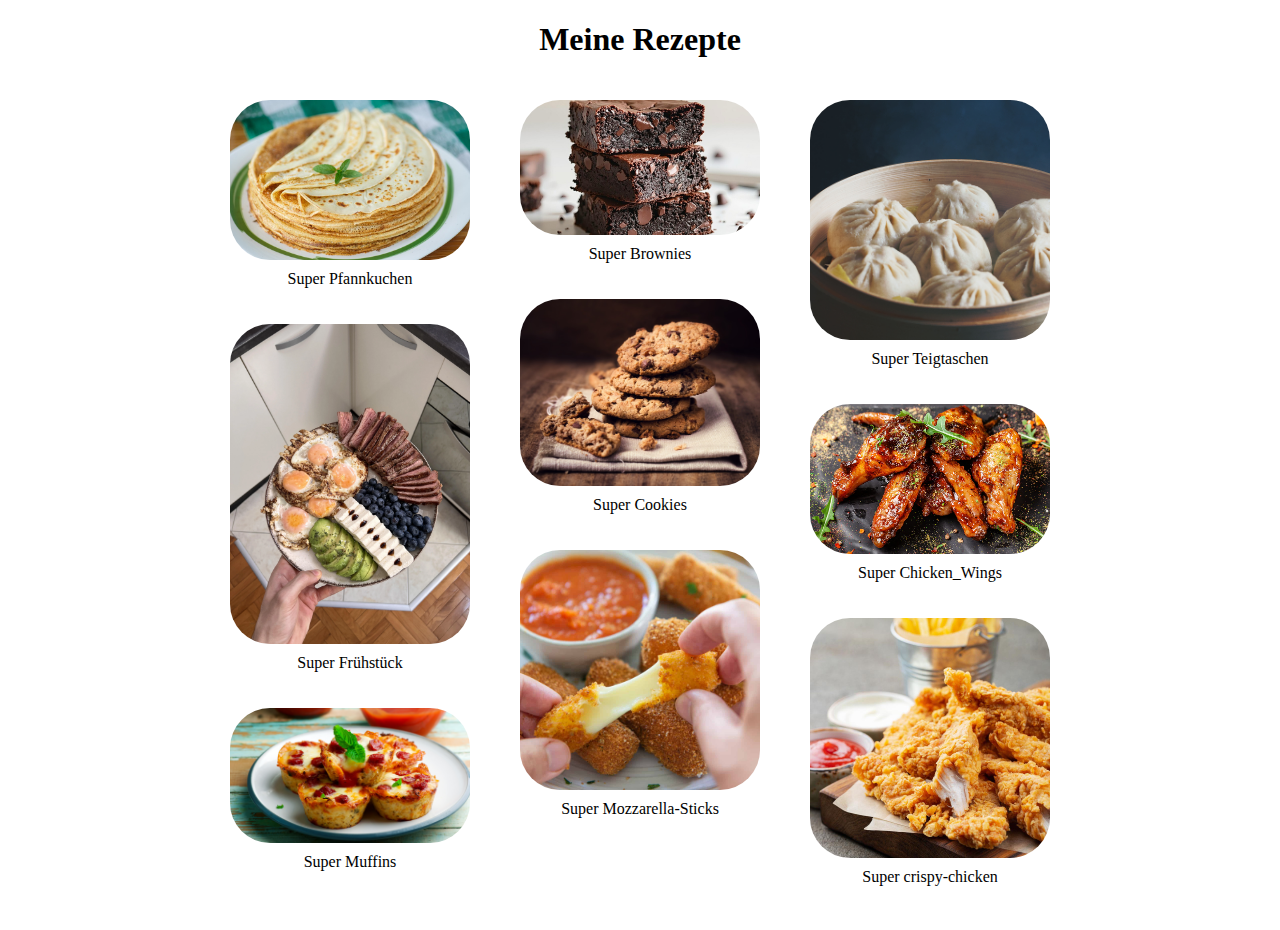
<file: Rezepte/index.html>
<!DOCTYPE html>
<html lang="de">
<head>
    <meta charset="UTF-8">
    <meta name="viewport" content="width=device-width, initial-scale=1.0">
    <title>Meine Rezepte</title>
    <link rel="stylesheet" href="index.css">
</head>
<body>
    
    <h1>Meine Rezepte</h1>
    <div class="Bilder">
    <div class="Spalte1">
        <div>
            <img src="img/pfannkuchen-.jpg" alt="Pfannkuchen">
            <p>Super Pfannkuchen</p>
            </div>
        <div>
            <img src="img/Super Frühstück.webp" alt="Bild von einem Steak, Eiern, Blaubeeren und Hirtenkäse mit Honig">
            <p>Super Frühstück</p>
        </div>
        <div>
            <img src="img/pizza-muffins.jpeg" alt="Bild von Muffins mit Käse und Schinken">
            <p>Super Muffins</p>
        </div>
        </div> 
        <div class="Spalte2" >
        <div>
            <img src="img/brownies.jpg" alt="Bild von Brownies">
            <p>Super Brownies</p>
        </div>
        <div>
            <img src="img/cookies.jpg" alt="Bild von Cookies">
            <p>Super Cookies</p>
        </div>
        <div>
            <img src="img/Mozzarella-Sticks.jpg" alt="Bild von Mozzarella-Sticks">
            <p>Super Mozzarella-Sticks</p>
        </div>
        </div>
        <div class="Spalte3">
        <div>
            <img src="img/Teigtaschen.jpg" alt="Bild von Teigtaschen">
            <p>Super Teigtaschen</p>
        </div>
        <div>
            <img src="img/Chicken_Wings.webp" alt="Bild von Chicken_Wings">
            <p>Super Chicken_Wings</p>
        </div>
        <div>
            <img src="img/crispy-chicken.jpg" alt="Bild von crispy-chicken">
            <p>Super crispy-chicken</p>
        </div>
        </div>
    </div>
</body>
</html>
</file>
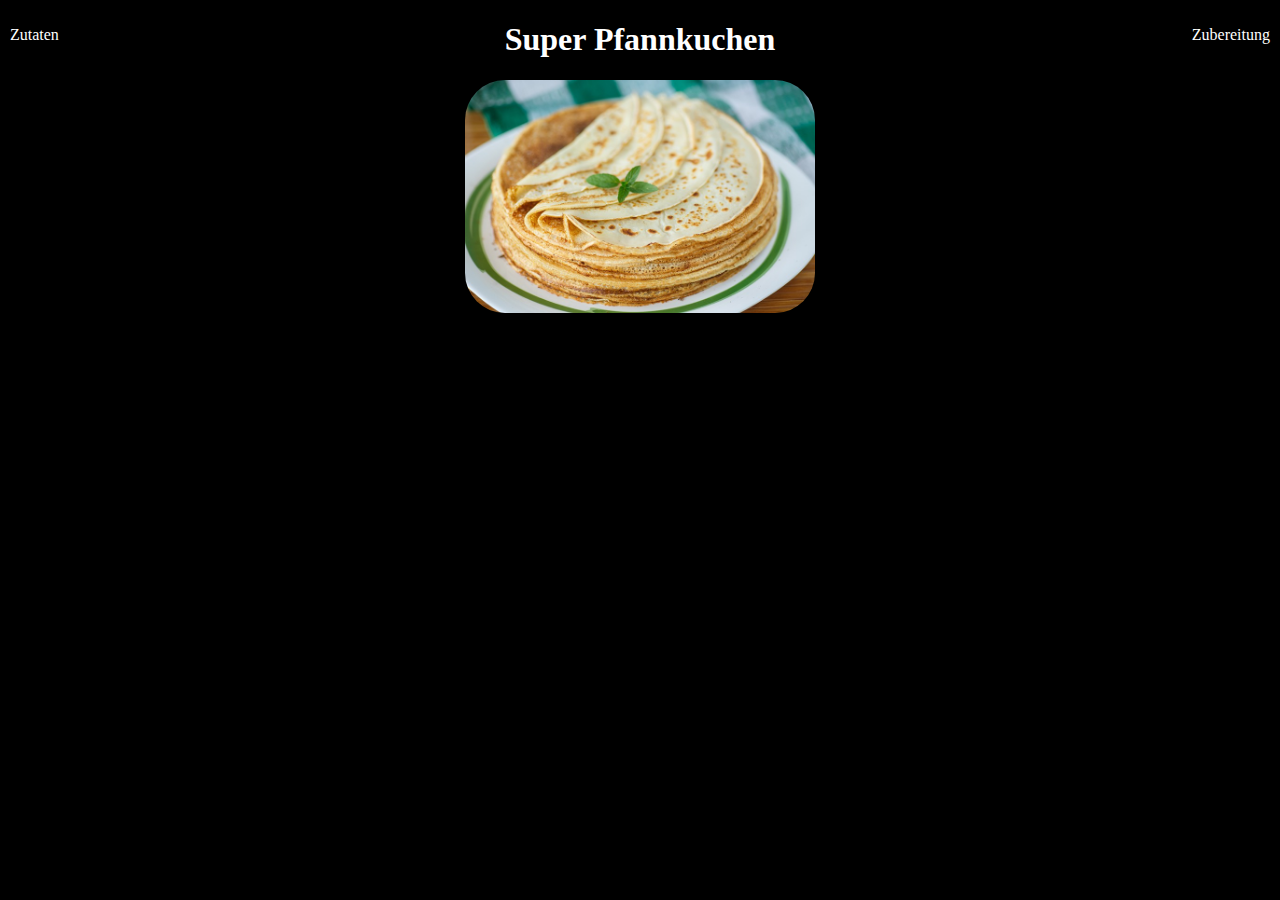
<file: Rezepte/rezept.html>
<!DOCTYPE html>
<html lang="en">
<head>
    <meta charset="UTF-8">
    <meta name="viewport" content="width=device-width, initial-scale=1.0">
    <title>Super Pfannkuchen</title>
   <style>
    body {
    background-color: black;
}

h1 {
    color: white;
    text-align: center;
}


h3 {
    right: 10px; 

}
.Zutaten{
    color: white;
    font-size: 50;
    left: 10px;
    position: absolute;
    top: 10px;
}

.Zubereitung{
    color: white;
    font-size: 50;
    right: 10px;
    position: absolute;
    top: 10px;
}

.Bilder {
    display: flex ;
    gap: 10px; 
    justify-content: center;
    margin: 0 auto;
    max-width: 800px; 
}

img {
    width: 350px;
    border-radius: 40px;
    display: block;
    margin: 10px auto;
}
   </style>
   

</head>
<body>

    <div class="header">
        <h1>Super Pfannkuchen</h1>
    </div>
    <p class="Zutaten">
        Zutaten
    </p>
    <p class="Zubereitung">
        Zubereitung
    </p>

    <div>
        <img src="img/pfannkuchen-.jpg" alt="Pfannkuchen">
       
        </div>

 
</body>
</html>
</file>
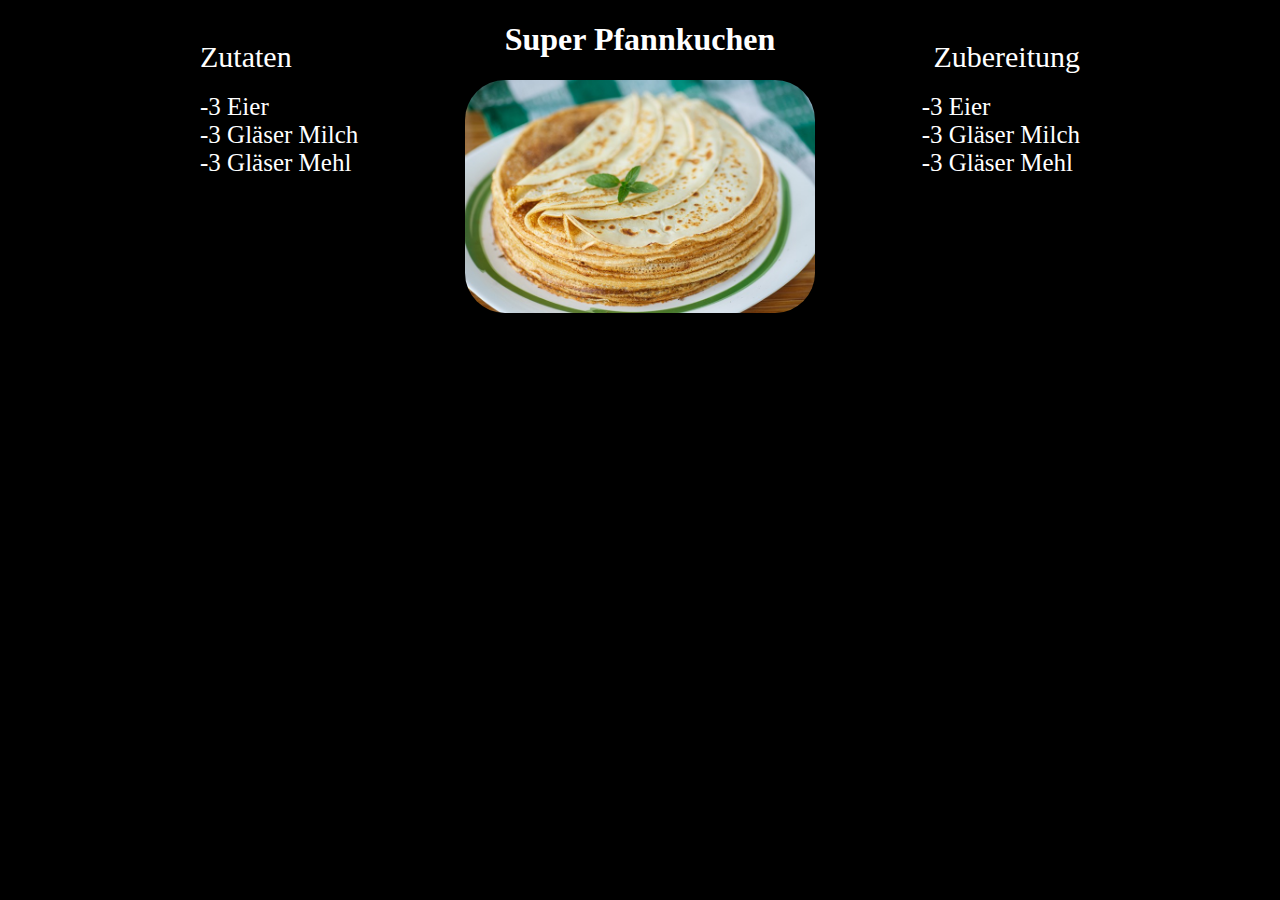
<file: Rezepte/rezeptPfankucken.html>
<!DOCTYPE html>
<html lang="en">
<head>
    <meta charset="UTF-8">
    <meta name="viewport" content="width=device-width, initial-scale=1.0">
    <title>Super Pfannkuchen</title>
   <style> 
    body {
    background-color: black;
}

h1 {
    color: white;
    text-align: center;
}
.Zutaten, .Zubereitung {
    font-size: 30px;
}

.Zutaten2, .Zubereitung2 {
    font-size: 25px;
}

.Zutaten{
    color: white;
    left: 200px;
    position: absolute;
    top: 10px;
   
}

.Zubereitung{
    color: white;
    right: 200px;
    position: absolute;
    top: 10px;
}

p{
    color: white;

}

.Zutaten2{
    left: 200px;
    position: absolute;
    top: 68px;

}
.Zubereitung2{
    right: 200px;
    position: absolute;
    top: 68px;

}
.Bilder {
    display: flex ;
    gap: 10px; 
    justify-content: center;
    margin: 0 auto;
    max-width: 800px; 
}

img {
    width: 350px;
    border-radius: 40px;
    display: block;
    margin: 10px auto;
  
}
   </style>
   

</head>
<body>

    <div class="header">
        <h1>Super Pfannkuchen</h1>
    </div>
    <p class="Zutaten">
        Zutaten
    </p>
    <p class="Zutaten2">
        -3 Eier <br>
        -3 Gläser Milch<br>
        -3 Gläser Mehl

    </p>
    <p class="Zubereitung">
        Zubereitung
    </p>
    <p class="Zubereitung2">
        -3 Eier<br>
        -3 Gläser Milch<br>
        -3 Gläser Mehl

    </p>
    <div>
        <img src="img/pfannkuchen-.jpg" alt="Pfannkuchen">
       
        </div>

 
</body>
</html>
</file>
<file: Rezepte/index.css>
.Bilder {
    display: flex ;
    gap: 10px; 
    justify-content: center;
    margin: 0 auto;
    max-width: 800px; 
}

.Bilder div {
    display: flex;
    flex-direction: column;
    align-items: center;
    padding: 10px;
}

img {
    width: 240px;
    border-radius: 40px;
    transition: transform 0.5s ease-in-out;
}

img:hover {
    transform: scale(1.1);
}

h1 {
    text-align: center;
}

p {
    text-align: center;
    margin-top: 10px;
}
</file>
